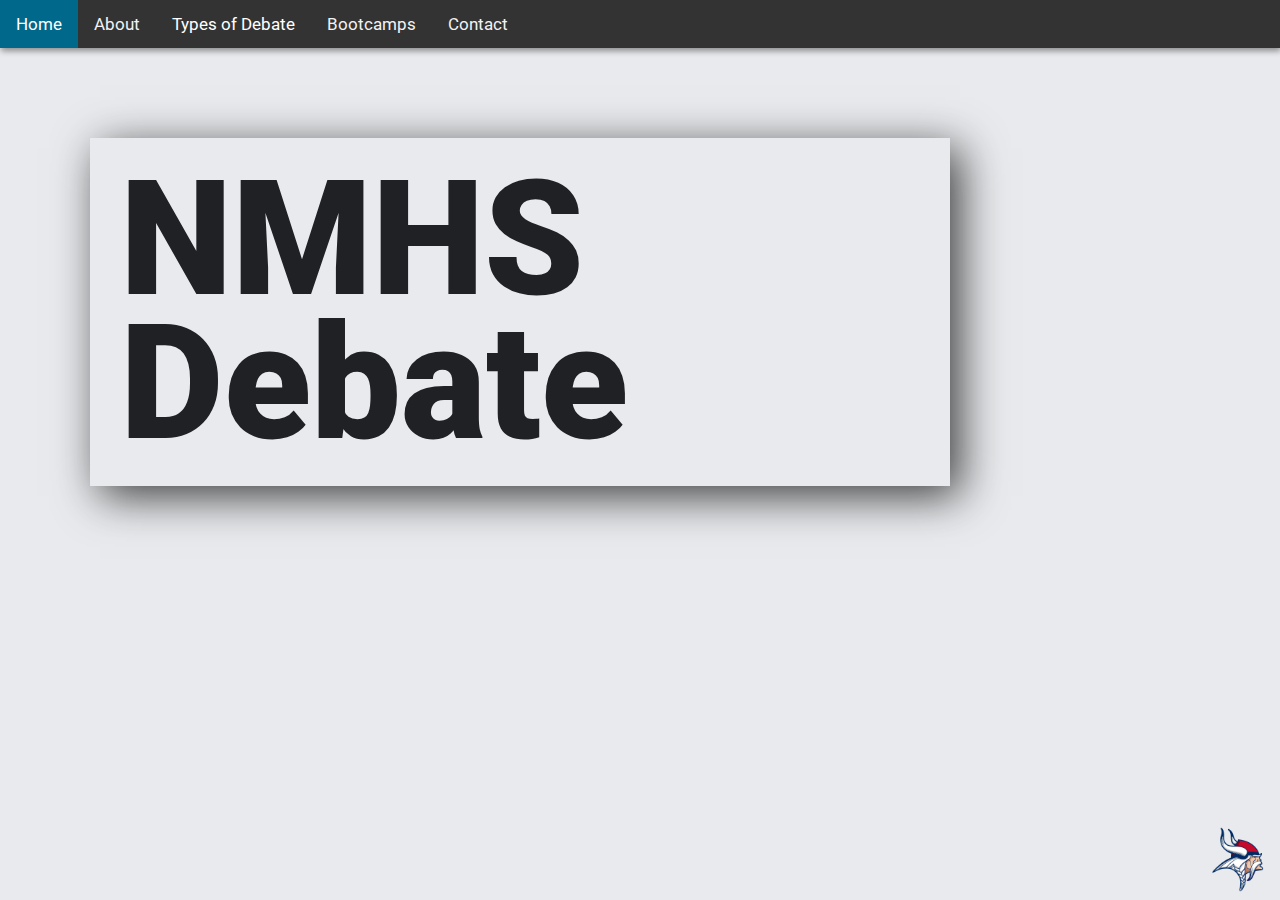
<file: index.html>
<!DOCTYPE html>
<html>
<head>
  <title>Join NMHS Debate</title>
  <link rel="stylesheet" href="/assets/styles.css" />
  <meta charset="utf-8" />
  <link rel="shortcut icon" type="image/png" href="/assets/favicon.png" />
</head>
<body>
  <nav class="topnav" id="myTopnav">
  <a href="/" class="active">Home</a>
  <a href="/about/">About</a>
  <div class="dropdown">
    <button class="dropbtn">Types of Debate
      <i class="fa fa-caret-down"></i>
    </button>
    <div class="dropdown-content">
      <a href="/debate/pf/">Public Forum Debate</a>
      <a href="/debate/ld/">Lincoln-Douglas Debate</a>
      <a href="/debate/congress/">Congressional Debate</a>
    </div>
  </div>
  <a href="/bootcamps/">Bootcamps</a>
  <a href="/contact/">Contact</a>
  <a href="javascript:void(0);" class="icon" onclick="myFunction()">&#9776;</a>
  </nav>
  <main class="content">
    <section class="box">
      <h1>NMHS<br/>Debate</h1>
    </section>
  </main>
  <img class="logo" src="/assets/viking.png" />
  <script src="/assets/main.js"></script>
</body>
</html>
</file>
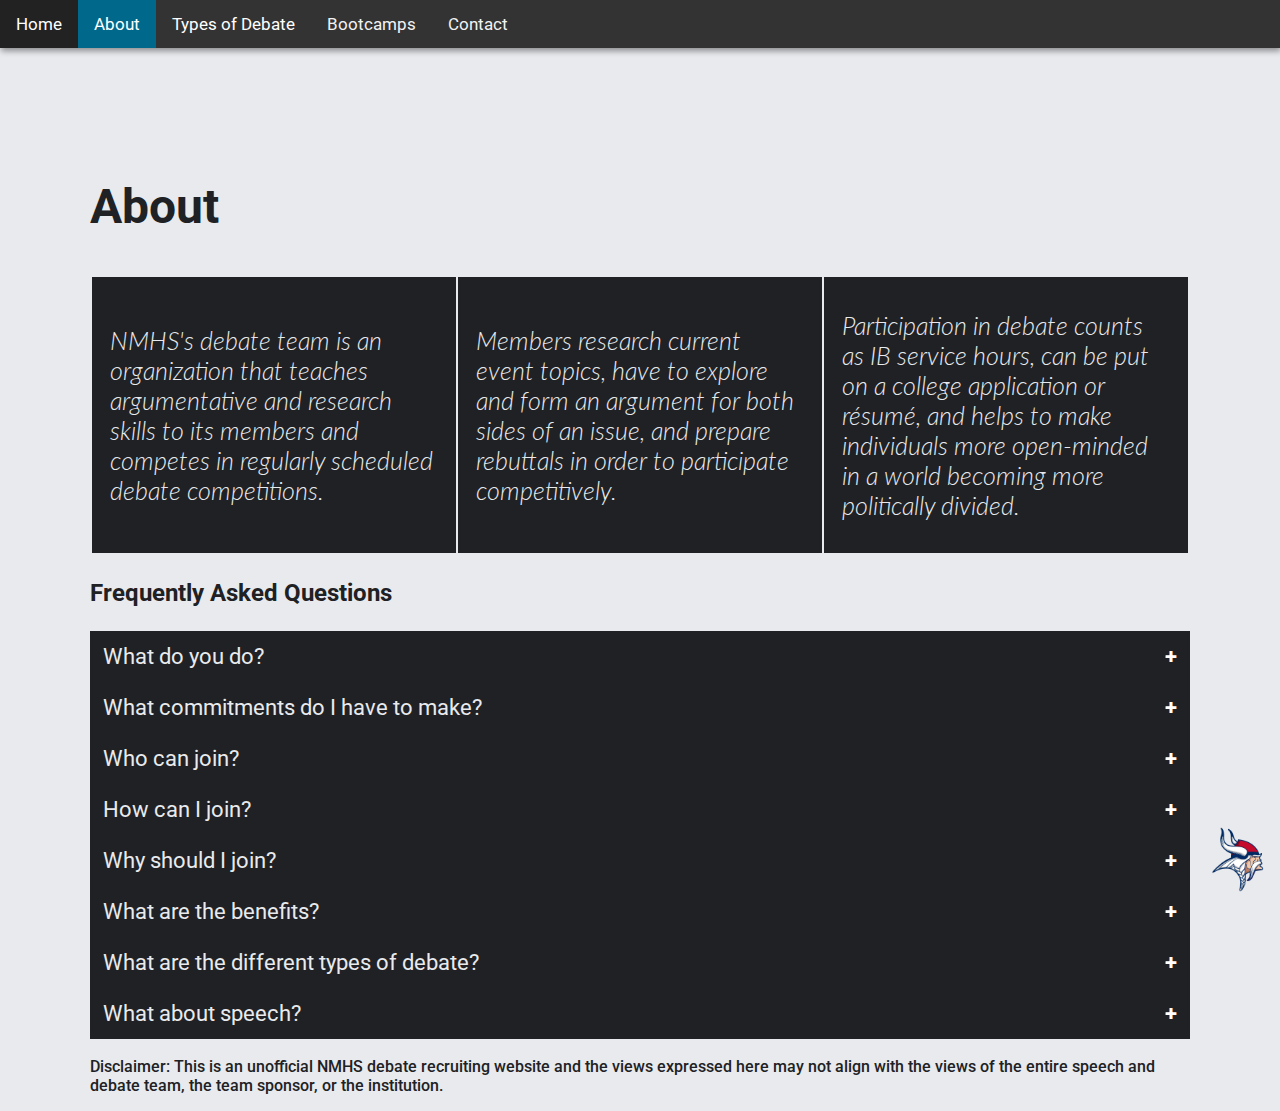
<file: about/index.html>
<!DOCTYPE html>
<html>
<head>
  <title>Join NMHS Debate</title>
  <link rel="stylesheet" href="/assets/styles.css" />
  <meta charset="utf-8" />
  <link rel="shortcut icon" type="image/png" href="/assets/favicon.png" />

</head>
<body>
  <nav class="topnav" id="myTopnav">
  <a href="/">Home</a>
  <a href="/about/" class="active">About</a>
  <div class="dropdown">
    <button class="dropbtn">Types of Debate
      <i class="fa fa-caret-down"></i>
    </button>
    <div class="dropdown-content">
      <a href="/debate/pf/">Public Forum Debate</a>
      <a href="/debate/ld/">Lincoln-Douglas Debate</a>
      <a href="/debate/congress/">Congressional Debate</a>
    </div>
  </div>
  <a href="/bootcamps/">Bootcamps</a>
  <a href="/contact/">Contact</a>
  <a href="javascript:void(0);" class="icon" onclick="myFunction()">&#9776;</a>
  </nav>
  <main class="content">
    <h2>About</h2>
    <table>
      <tbody>
        <tr>
          <td>NMHS's debate team is an organization that teaches argumentative and research skills to its members and competes in regularly scheduled debate competitions.</td>
          <td>Members research current event topics, have to explore and form an argument for both sides of an issue, and prepare rebuttals in order to participate competitively.</td>
          <td>Participation in debate counts as IB service hours, can be put on a college application or résumé, and helps to make individuals more open-minded in a world becoming more politically divided.</td>
        </tr>
      </tbody>
    </table>
    <h3>Frequently Asked Questions</h3>
    <div class="faq">
    <button type="button" class="collapsible">What do you do?</button>
    <div class="fill">
      <p>The team meets twice a week for after-school practice, from 2:15 to 4:00 PM on Tuesday and Thursday. It participates in regular competitions from September through March, and some students - those who qualify nationally - can participate later in the year.</p>
    </div>
    <button type="button" class="collapsible">What commitments do I have to make?</button>
    <div class="fill">
      <p>You must be regularly present at practice and be willing to commit some time to prepare for competition outside of practice. You must also be able to attend some competitions, which mostly occur on Saturday, with some continuing into Sunday. Members must be engaged with one another and able to communicate about topics, preparation, practice, and competition regularly.</p>
    </div>
    <button type="button" class="collapsible">Who can join?</button>
    <div class="fill">
      <p>Everyone can join! As long as you attend NMHS, you can participate as a member of the team. Anyone new to debate is mentored for a year by more experienced members, so don't worry about being inexperienced, either.</p>
    </div>
    <button type="button" class="collapsible">How can I join?</button>
    <div class="fill">
      <p>You can join by contacting Mr. Bischoff at <a href="mailto:michaelj.bischoff@cms.k12.nc.us">michaelj.bischoff@cms.k12.nc.us</a>.</p>
    </div>
    <button type="button" class="collapsible">Why should I join?</button>
    <div class="fill">
      <p>From the founding fathers to the current explosion of online and social media technologies, the principles of open speech and debate have been the life-blood of our democracy, making society stronger by transforming policies, guiding public opinion, and casting light on injustice.Today, it’s more crucial than ever that American teens develop the skills to speak powerfully and persuasively in front of an audience as well as learn to think critically, explore all sides of an issue, and formulate evidence-based, rock-solid points of view. Beyond the improvements in their academic performance that prepare them to excel in college, speech and debate students change in ways that influence every aspect of their lives. It gives them the social and academic confidence they need to grow as individuals, achieve educational goals, pursue meaningful work, and improve the lives of others – and our world.<br /><br />
      From the <a href="https://drive.google.com/file/d/0B7yqG9lXMsJ_Q3lPb0VUVHhnWE5VMjI5d1FYMG5xZHVkZWlZ/view">Debate Novice Guide</a>.
      </p>
    </div>
    <button type="button" class="collapsible">What are the benefits?</button>
    <div class="fill">
      <ul>
        <li>Speech and debate students have a significant edge in college admissions.</li>
        <li>Speech and debate participation provides real cognitive and behavioral outcomes in the following areas:</li>
        <ul>
          <li>Improving reading, listening, speaking, and writing skills</li>
          <li>Improving critical thinking skills</li>
          <li>Fostering intellectual curiosity and open-mindedness</li>
          <li>Increasing motivation</li>
          <li>Increasing engagement</li>
        </ul>
        <li>Speech and debate students can use their participation in the organization towards their IB Service as Action/CAS requirements.</li>
      </ul>
      <p>From the <a href="https://drive.google.com/file/d/0B7yqG9lXMsJ_Q3lPb0VUVHhnWE5VMjI5d1FYMG5xZHVkZWlZ/view">Debate Novice Guide</a>.</p>
    </div>
    <button type="button" class="collapsible">What are the different types of debate?</button>
    <div class="fill">
      <p>The types of debate are <a href="/debate/pf/">Public Forum</a>, a 2v2 research-based debate format, <a href="/debate/ld/">Lincoln-Douglas</a>, a 1v1 logic-based debate format, and <a href="/debate/congress/">Student Congress</a>, where participants imitate the United States Congress by debating bills and resolutions, which they write themselves.</p>
    </div>
    <button type="button" class="collapsible">What about speech?</button>
    <div class="fill">
      <p>For more information about speech, please visit the official team website at <a href="https://nmhs-debate.netlify.app/">nmhs-debate.netlify.app</a> or contact Mr. Bischoff at <a href="mailto:michaelj.bischoff@cms.k12.nc.us">michaelj.bischoff@cms.k12.nc.us</a>. Speech is an entirely different discipline, that being the reason for the two separate recruiting entities.</p>
    </div>
    </div>
    <p><b>Disclaimer: This is an unofficial NMHS debate recruiting website and the views expressed here may not align with the views of the entire speech and debate team, the team sponsor, or the institution.</b></p>
  </main>
  <img class="logo" src="/assets/viking.png" />
  <script src="/assets/main.js"></script>
</body>
</html>
</file>
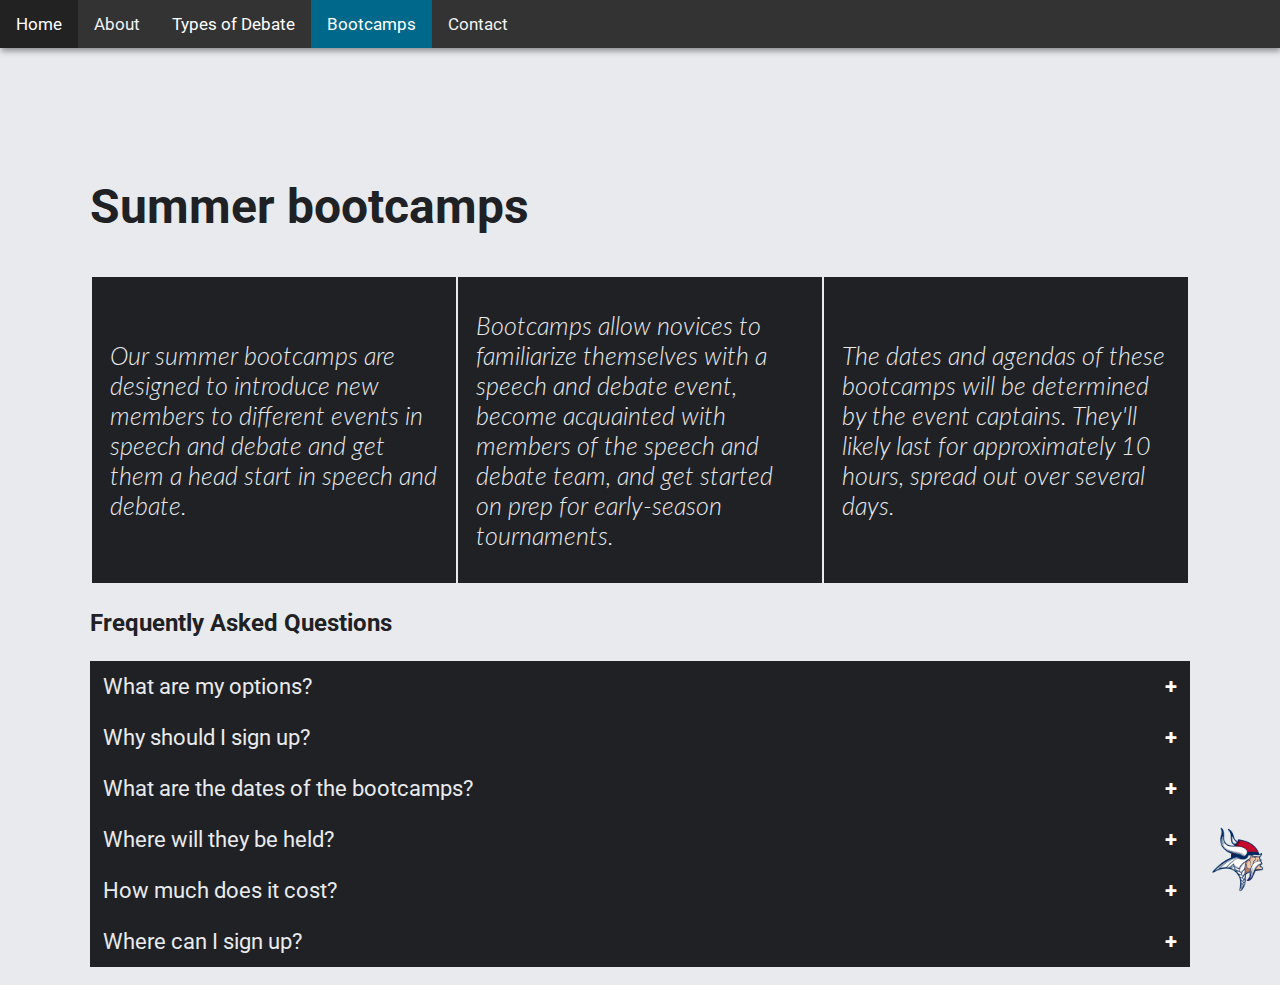
<file: bootcamps/index.html>
<!DOCTYPE html>
<html>
<head>
  <title>Join NMHS Debate</title>
  <link rel="stylesheet" href="/assets/styles.css" />
  <meta charset="utf-8" />
  <link rel="shortcut icon" type="image/png" href="/assets/favicon.png" />

</head>
<body>
  <nav class="topnav" id="myTopnav">
  <a href="/">Home</a>
  <a href="/about/">About</a>
  <div class="dropdown">
    <button class="dropbtn">Types of Debate
      <i class="fa fa-caret-down"></i>
    </button>
    <div class="dropdown-content">
      <a href="/debate/pf/">Public Forum Debate</a>
      <a href="/debate/ld/">Lincoln-Douglas Debate</a>
      <a href="/debate/congress/">Congressional Debate</a>
    </div>
  </div>
  <a href="/bootcamps/" class="active">Bootcamps</a>
  <a href="/contact/">Contact</a>
  <a href="javascript:void(0);" class="icon" onclick="myFunction()">&#9776;</a>
  </nav>
  <main class="content">
    <h2>Summer bootcamps</h2>
    <table>
      <tbody>
        <tr>
          <td>Our summer bootcamps are designed to introduce new members to different events in speech and debate and get them a head start in speech and debate.</td>
          <td>Bootcamps allow novices to familiarize themselves with a speech and debate event, become acquainted with members of the speech and debate team, and get started on prep for early-season tournaments.</td>
          <td>The dates and agendas of these bootcamps will be determined by the event captains. They'll likely last for approximately 10 hours, spread out over several days.</td>
        </tr>
      </tbody>
    </table>
    <h3>Frequently Asked Questions</h3>
    <div class="faq">
    <button type="button" class="collapsible">What are my options?</button>
    <div class="fill">
      <p>This year, we'll have bootcamps in <a href="/debate/pf">Public Forum Debate</a>, <a href="/debate/ld">Lincoln-Douglas Debate</a>, and <a href="https://nmhs-debate.netlify.app/handbook/#event-descriptions">Speech events</a>.</p>
    </div>
    <button type="button" class="collapsible">Why should I sign up?</button>
    <div class="fill">
      <p>NMHS speech and debate bootcamps are a great time to meet new people as you transition towards high school and explore different areas of speech and debate.</p>
    </div>
    <button type="button" class="collapsible">What are the dates of the bootcamps?</button>
    <div class="fill">
      <p>Our bootcamps will be held during the week of August 15-19.</p>
      <ul>
        <li><a href="/debate/pf/">Public forum debate</a> bootcamp: <hl>August 15-19, 1:00 to 3:30 p.m.</hl></li>
        <li><a href="/debate/ld/">Lincoln-Douglas debate</a> bootcamp: <hl>August 15-19, 1:00 to 3:30 p.m.</hl></li>
        <li><a href="https://nmhs-debate.netlify.app/handbook/#event-descriptions">Speech</a> bootcamp: <hl>August 15-19, 3:30 to 5:00 p.m.</hl></li>


      </ul>
    </div>
    <button type="button" class="collapsible">Where will they be held?</button>
    <div class="fill">
      <p>The bootcamps are virtual, through Zoom or a similar service. They can be attended on any device, though a laptop or desktop computer (such as a Chromebook) is recommended.</p>
    </div>

    <button type="button" class="collapsible">How much does it cost?</button>
    <div class="fill">
      <p>Our bootcamps are free for all rising NMHS freshmen or new members of our team.</p></div>
    <button type="button" class="collapsible">Where can I sign up?</button>
    <div class="fill">
      <p>You can sign up here: <a href="https://docs.google.com/forms/d/e/1FAIpQLSef1n1YQOmpgVhpxuLfw9g6n6D15QQSzTnX4LKA2dWVEwybVA/viewform?usp=sf_link">NMHS Speech and Debate, 2022-2023</a></p>
    </div>

    </div>
  </main>
  <img class="logo" src="/assets/viking.png" />
  <script src="/assets/main.js"></script>
</body>
</html>
</file>
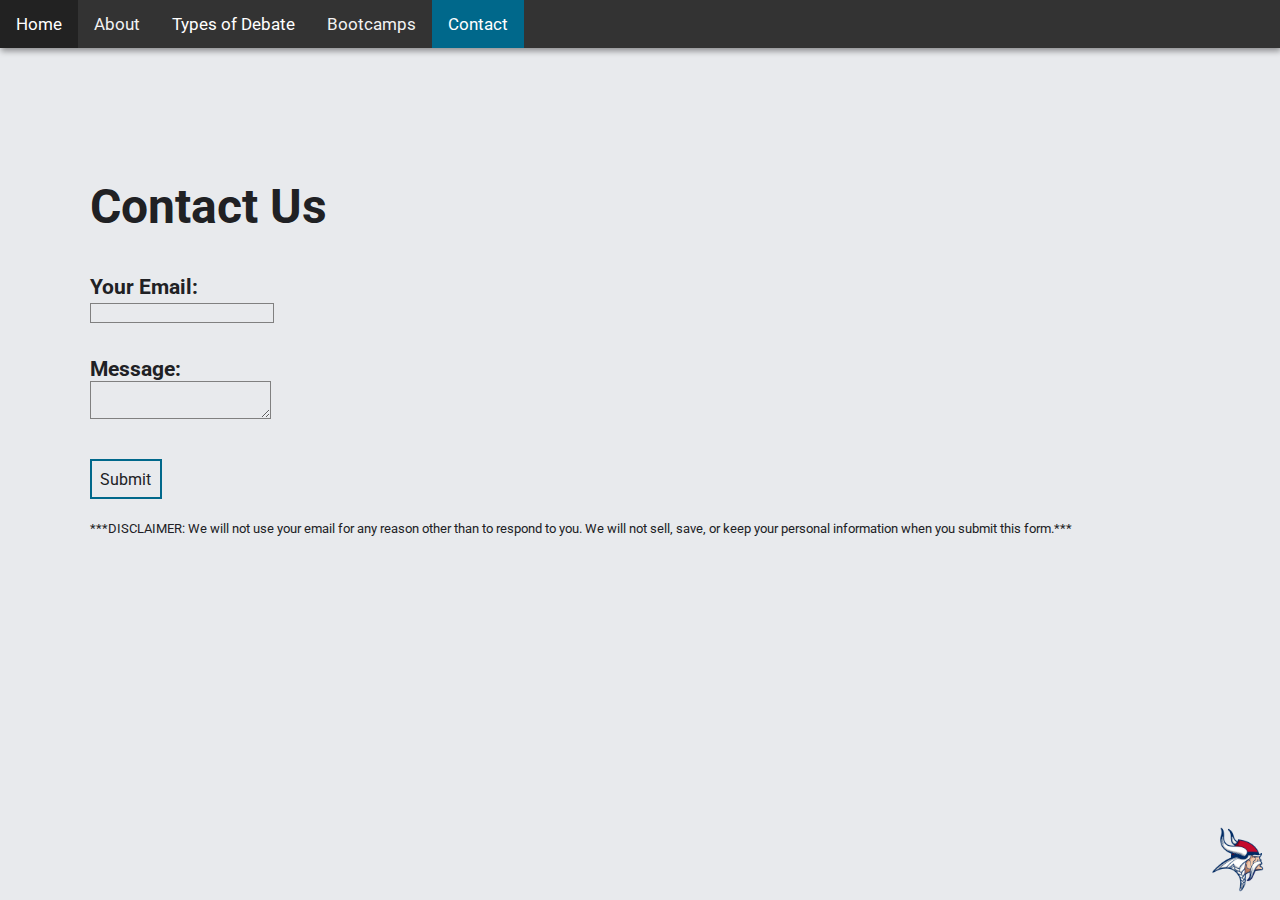
<file: contact/index.html>
<!DOCTYPE html>
<html>
<head>
  <title>Join NMHS Debate</title>
  <link rel="stylesheet" href="/assets/styles.css" />
  <meta charset="utf-8" />
  <link rel="shortcut icon" type="image/png" href="/assets/favicon.png" />

</head>
<body>
  <nav class="topnav" id="myTopnav">
  <a href="/">Home</a>
  <a href="/about/">About</a>
  <div class="dropdown">
    <button class="dropbtn">Types of Debate
      <i class="fa fa-caret-down"></i>
    </button>
    <div class="dropdown-content">
      <a href="/debate/pf/">Public Forum Debate</a>
      <a href="/debate/ld/">Lincoln-Douglas Debate</a>
      <a href="/debate/congress/">Congressional Debate</a>
    </div>
  </div>
  <a href="/bootcamps/">Bootcamps</a>
  <a href="/contact/" class="active">Contact</a>
  <a href="javascript:void(0);" class="icon" onclick="myFunction()">&#9776;</a>
  </nav>
  <main class="content">
      <h2>Contact Us</h2>
      <form id="messages" name="message" data-netlify="true" action="/contact/thanks.html"> 
        <h5>Your Email:<br /><input class="entrybox" type="text" name="email" required /></h5>
        <h5>Message:<br /><textarea class="entrybox" type="text" name="messagebox" required /></textarea></h5>
        <input type="hidden" name="form_submitted" value="1" />
        <button type="submit" class="sub">Submit</button><br /><br />
      </form>
      <small>***DISCLAIMER: We will not use your email for any reason other than to respond to you. We will not sell, save, or keep your personal information when you submit this form.***</small>
  </main>
  <img class="logo" src="/assets/viking.png" />
  <script src="/assets/main.js"></script>
</body>
</html>
</file>
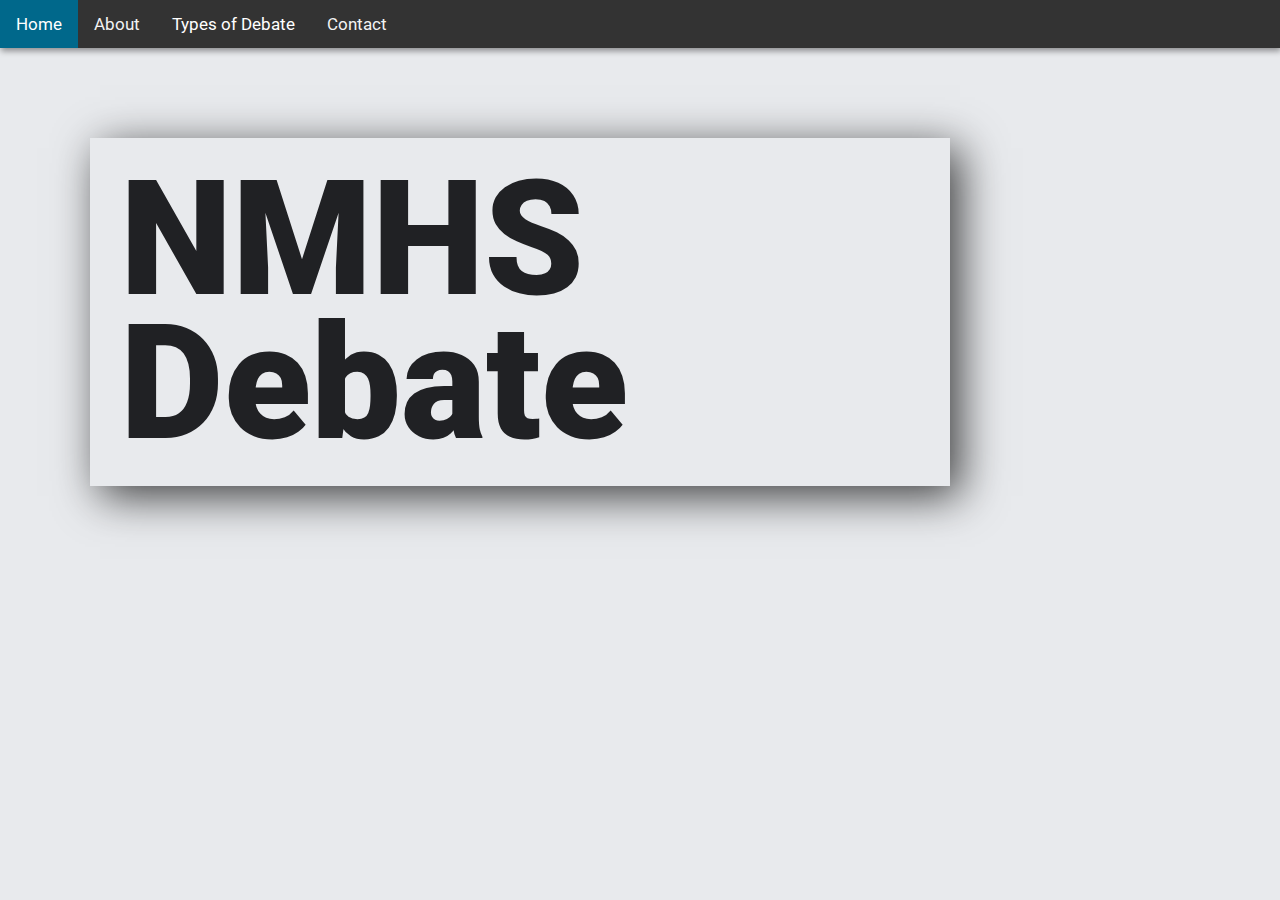
<file: debate/index.html>
<!DOCTYPE html>
<html>
<head>
  <title>Join NMHS Debate</title>
  <link rel="stylesheet" href="/assets/styles.css" />
  <meta charset="utf-8" />
</head>
<body>
  <div class="topnav" id="myTopnav">
  <a href="/" class="active">Home</a>
  <a href="/about/">About</a>
  <div class="dropdown">
    <button class="dropbtn">Types of Debate
      <i class="fa fa-caret-down"></i>
    </button>
    <div class="dropdown-content">
      <a href="/debate/pf/">Public Forum Debate</a>
      <a href="/debate/ld/">Lincoln Douglas Debate</a>
      <a href="/debate/congress/">Congressional Debate</a>
    </div>
  </div>
  <a href="/contact/">Contact</a>
  <a href="javascript:void(0);" class="icon" onclick="myFunction()">&#9776;</a>
  </div>
  <main class="content">
    <section class="box">
      <h1>NMHS<br/>Debate</h1>
    </section>
  </main>
  <script src="/assets/main.js"></script>
</body>
</html>
</file>
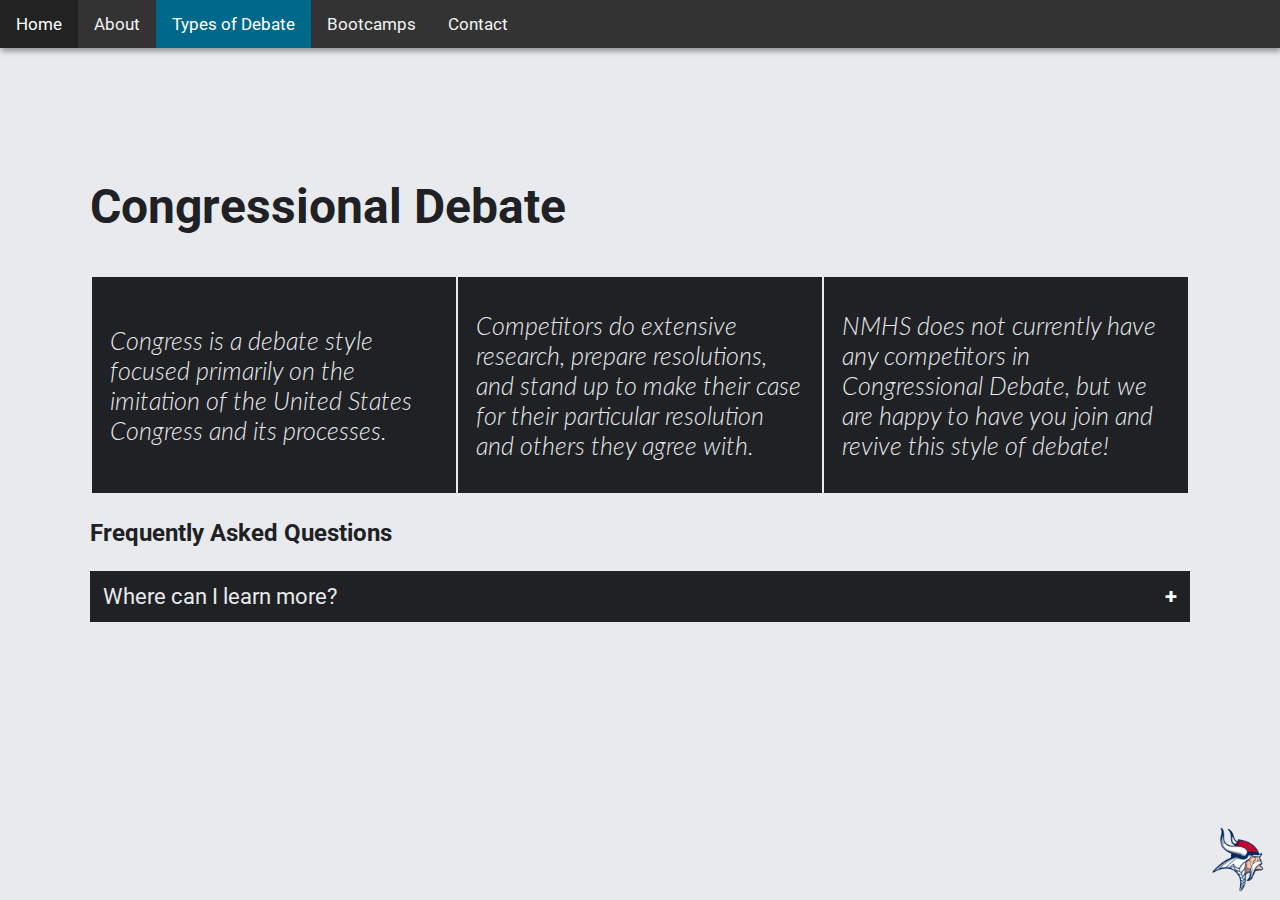
<file: debate/congress/index.html>
<!DOCTYPE html>
<html>
<head>
  <title>Join NMHS Debate</title>
  <link rel="stylesheet" href="/assets/styles.css" />
  <meta charset="utf-8" />
  <link rel="shortcut icon" type="image/png" href="/assets/favicon.png" />

</head>
<body>
  <nav class="topnav" id="myTopnav">
  <a href="/">Home</a>
  <a href="/about/">About</a>
  <div class="dropdown">
    <button class="dropbtn active">Types of Debate
      <i class="fa fa-caret-down"></i>
    </button>
    <div class="dropdown-content">
      <a href="/debate/pf/">Public Forum Debate</a>
      <a href="/debate/ld/">Lincoln-Douglas Debate</a>
      <a href="/debate/congress/" class="active">Congressional Debate</a>
    </div>
  </div>
  <a href="/bootcamps/">Bootcamps</a>
  <a href="/contact/">Contact</a>
  <a href="javascript:void(0);" class="icon" onclick="myFunction()">&#9776;</a>
  </nav>
  <main class="content">
    <h2>Congressional Debate</h2>
    <table>
      <tbody>
        <tr>
          <td>Congress is a debate style focused primarily on the imitation of the United States Congress and its processes.</td>
          <td>Competitors do extensive research, prepare resolutions, and stand up to make their case for their particular resolution and others they agree with.</td>
          <td>NMHS does not currently have any competitors in Congressional Debate, but we are happy to have you join and revive this style of debate!</td>
        </tr>
      </tbody>
    </table>
    <h3>Frequently Asked Questions</h3>
    <div class="faq">
    <button type="button" class="collapsible">Where can I learn more?</button>
    <div class="fill">
      <p>You can learn more about Congressional Debate with the <a href="https://www.speechanddebate.org/wp-content/uploads/Public-Forum-and-Congressional-Debate-Textbook.pdf">Congressional Debate Textbook</a>.</p>
    </div>

    </div>
  </main>
  <img class="logo" src="/assets/viking.png" />
  <script src="/assets/main.js"></script>
</body>
</html>
</file>
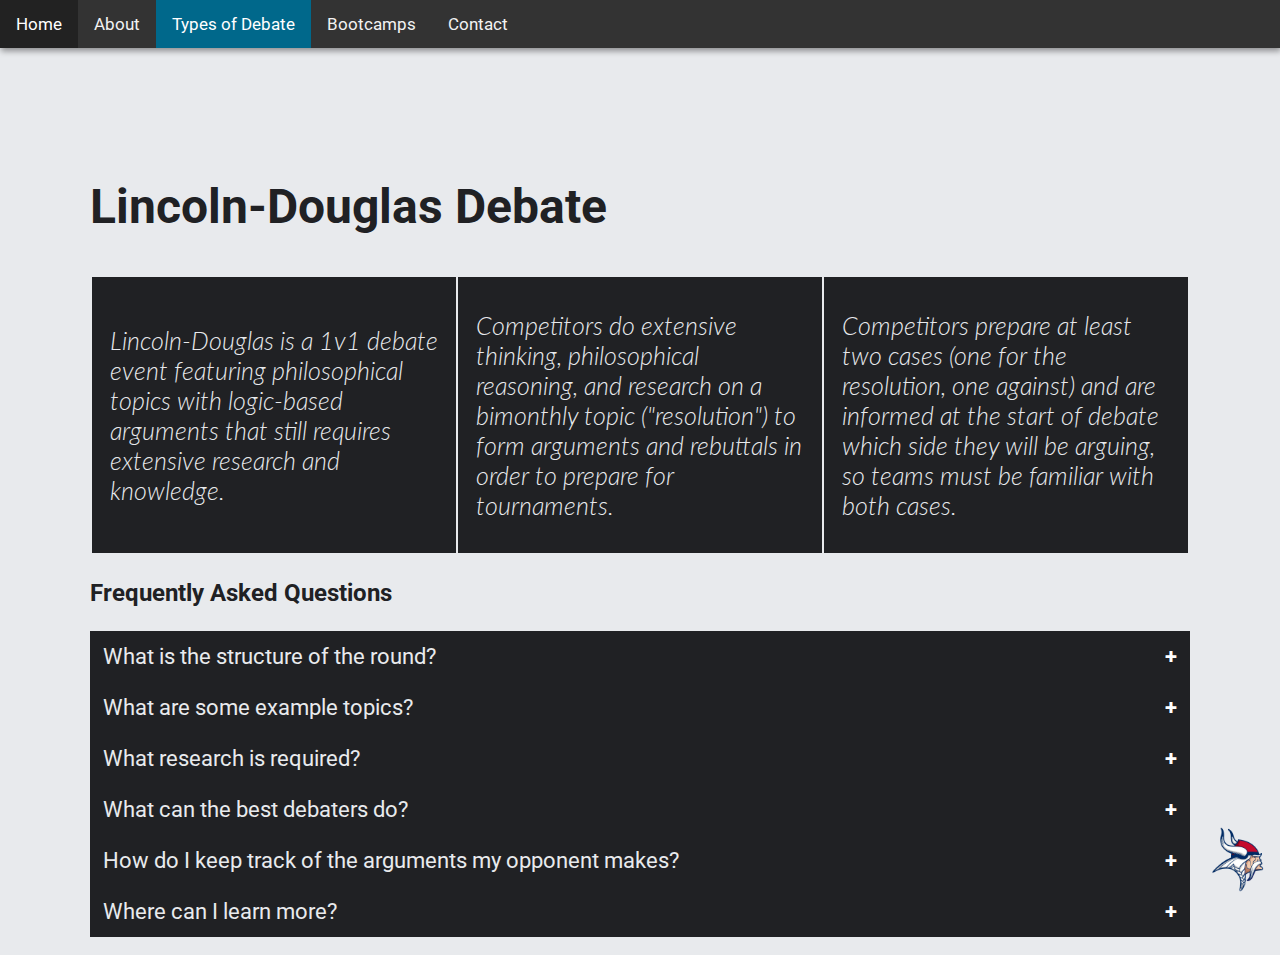
<file: debate/ld/index.html>
<!DOCTYPE html>
<html>
<head>
  <title>Join NMHS Debate</title>
  <link rel="stylesheet" href="/assets/styles.css" />
  <meta charset="utf-8" />
  <link rel="shortcut icon" type="image/png" href="/assets/favicon.png" />

</head>
<body>
  <nav class="topnav" id="myTopnav">
  <a href="/">Home</a>
  <a href="/about/">About</a>
  <div class="dropdown">
    <button class="dropbtn active">Types of Debate
      <i class="fa fa-caret-down"></i>
    </button>
    <div class="dropdown-content">
      <a href="/debate/pf/">Public Forum Debate</a>
      <a href="/debate/ld/" class="active">Lincoln-Douglas Debate</a>
      <a href="/debate/congress/">Congressional Debate</a>
    </div>
  </div>
  <a href="/bootcamps/">Bootcamps</a>
  <a href="/contact/">Contact</a>
  <a href="javascript:void(0);" class="icon" onclick="myFunction()">&#9776;</a>
  </nav>
  <main class="content">
    <h2>Lincoln-Douglas Debate</h2>
    <table>
      <tbody>
        <tr>
          <td>Lincoln-Douglas is a 1v1 debate event featuring philosophical topics with logic-based arguments that still requires extensive research and knowledge.</td>
          <td>Competitors do extensive thinking, philosophical reasoning, and research on a bimonthly topic ("resolution") to form arguments and rebuttals in order to prepare for tournaments.</td>
          <td>Competitors prepare at least two cases (one for the resolution, one against) and are informed at the start of debate which side they will be arguing, so teams must be familiar with both cases.</td>
        </tr>
      </tbody>
    </table>
    <h3>Frequently Asked Questions</h3>
    <div class="faq">
    <button type="button" class="collapsible">What is the structure of the round?</button>
    <div class="fill">
      <p>There are two individuals that debate against each other. There are three affirmative speeches in the round, the "constructive" and two "rebuttals," and two negative speeches, the "constructive" and one "rebuttal." In between some speeches, there is a three-minute cross-examination period. The round is set up as follows:</p>
      <ul>
        <li><hl>Affirmative constructive</hl> (primary arguments): 6 minutes</li>
        <li><hl>Negative cross-exam. of affirmative</hl> (questioning period): 3 minutes</li>
        <li><hl>Negative constructive</hl> (primary arguments): 7 minutes</li>
        <li><hl>Affirmative cross-exam. of negative</hl> (questioning period): 3 minutes</li>
        <li><hl>Affirmative rebuttal</hl> (responses to arguments): 4 minutes</li>
        <li><hl>Negative rebuttal</hl> (responses to arguments): 6 minutes</li>
        <li><hl>Affirmative rebuttal</hl> (further responses): 3 minutes</li>
      </ul>
    </div>
    <button type="button" class="collapsible">What are some example topics?</button>
    <div class="fill">
      <p>Topics in the 2020-2021 school year included:</p>
      <ul>
        <li>Resolved: In a democracy, voting ought to be compulsory.</li>
        <li>Resolved: The United States ought to provide a federal jobs guarantee.</li>
        <li>Resolved: States ought to ban lethal autonomous weapons.</li>
        <li>Resolved: The United States ought to guarantee universal child care.</li>
      </ul>
      <p>Competitors prepare two cases, one agreeing with the resolution (the "affirmative"), and one disagreeing with it (the "negative").</p>
    </div>
    <button type="button" class="collapsible">What research is required?</button> 
    <div class="fill">
      <p>One of the most undervalued skills in LD is the ability to efficiently research. The arguments that you present in round will very rarely be your own thoughts or opinions. Instead, your job in the time leading up to the tournament is to research and become an expert on the topic. You need to be able to find articles, read them, and pull evidence from them to build support for your side of the resolution. These articles should almost always come from reputable news sources, experts in the field, and/or law journals that have articles relating to your topic.<br />
      <p>From the <a href="https://www.speechanddebate.org/wp-content/uploads/Intro_to_LD.J.Roberts.7.5.27.pdf">Introduction to Lincoln-Douglas Debate</a>.</p>
      </p> 
    </div>
    <button type="button" class="collapsible">What can the best debaters do?</button>
    <div class="fill">
      <p>Some of the best LD debaters can easily, quickly, and clearly express their arguments in a technical way that gets their opinions and logic across. You can view the 2019 NSDA Nationals LD Debate Final Round <a href="https://www.youtube.com/watch?v=Dw6Nvv8UMbU">here</a> (Resolved: Violent revolution is a just response to political oppression).</p>
    </div>
    <button type="button" class="collapsible">How do I keep track of the arguments my opponent makes?</button>
    <div class="fill">
      <p>The way that debaters keep track of what arguments have been made in the round is through a method known as “flowing.” Flowing is, essentially, a glorified way of taking notes. Flowing is key to ensuring that you successfully respond, or refute, your opponents case and arguments they make against your case.<br />
       <p>From the <a href="https://www.speechanddebate.org/wp-content/uploads/Intro_to_LD.J.Roberts.7.5.27.pdf">Introduction to Lincoln-Douglas Debate</a>. The skill and process of flowing is identical and essential in all of the styles of debate.</p>
      </p> 
    </div>
    <button type="button" class="collapsible">Where can I learn more?</button>
    <div class="fill">
      <p>You can learn more about Lincoln-Douglas with the <a href="https://www.speechanddebate.org/wp-content/uploads/Lincoln-Douglas-Debate-Textbook.pdf">Lincoln-Douglas Debate Textbook</a>.</p>
    </div>
    </div>
  </main>
  <img class="logo" src="/assets/viking.png" />

  <script src="/assets/main.js"></script>
</body>
</html>
</file>
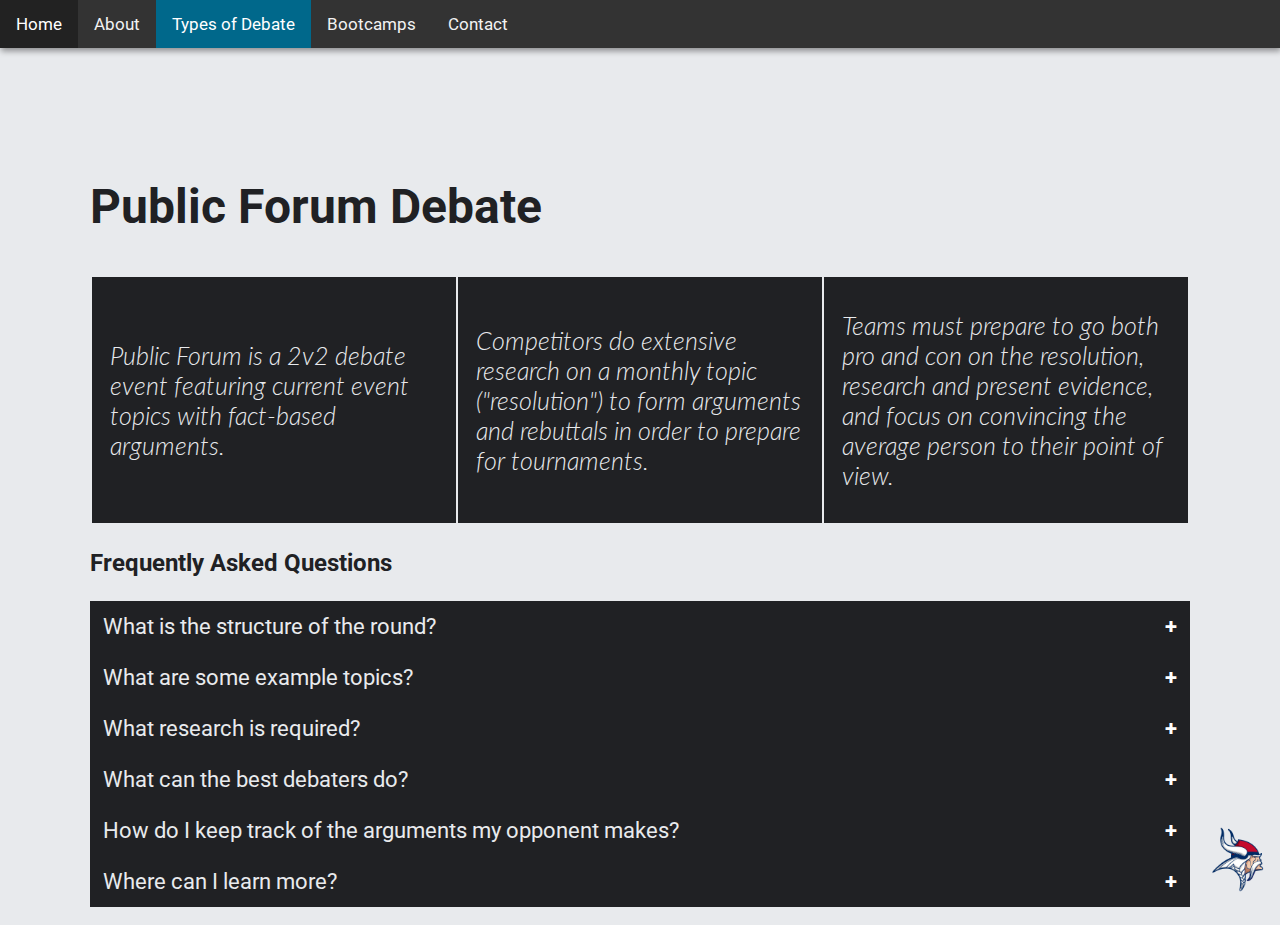
<file: debate/pf/index.html>
<!DOCTYPE html>
<html>
<head>
  <title>Join NMHS Debate</title>
  <link rel="stylesheet" href="/assets/styles.css" />
  <meta charset="utf-8" />
  <link rel="shortcut icon" type="image/png" href="/assets/favicon.png" />

</head>
<body>
  <nav class="topnav" id="myTopnav">
  <a href="/">Home</a>
  <a href="/about/">About</a>
  <div class="dropdown">
    <button class="dropbtn active">Types of Debate
      <i class="fa fa-caret-down"></i>
    </button>
    <div class="dropdown-content">
      <a href="/debate/pf/" class="active">Public Forum Debate</a>
      <a href="/debate/ld/">Lincoln-Douglas Debate</a>
      <a href="/debate/congress/">Congressional Debate</a>
    </div>
  </div>
  <a href="/bootcamps/">Bootcamps</a>
  <a href="/contact/">Contact</a>
  <a href="javascript:void(0);" class="icon" onclick="myFunction()">&#9776;</a>
  </nav>
  <main class="content">
    <h2>Public Forum Debate</h2>
    <table>
      <tbody>
        <tr>
          <td>Public Forum is a 2v2 debate event featuring current event topics with fact-based arguments.</td>
          <td>Competitors do extensive research on a monthly topic ("resolution") to form arguments and rebuttals in order to prepare for tournaments.</td>
          <td>Teams must prepare to go both pro and con on the resolution, research and present evidence, and focus on convincing the average person to their point of view.</td>
        </tr>
      </tbody>
    </table>
    <h3>Frequently Asked Questions</h3>
    <div class="faq">
    <button type="button" class="collapsible">What is the structure of the round?</button>
    <div class="fill">
      <p>There are two teams of two speakers each. There are four speeches in a round, called the "case," "rebuttal," "summary," and "final focus." In between speeches, there is a three-minute crossfire questioning period. The round is set up as follows:
      <ul>
        <li><hl>First team case</hl> (primary arguments): 4 minutes // 1st Speaker</li>
        <li><hl>Second team case</hl> (primary arguments): 4 minutes // 1st Speaker</li>
        <li><hl>Crossfire</hl> (questioning period): 3 minutes // 1st Speakers</li>
        <li><hl>First team rebuttal</hl> (response to second team case): 4 minutes // 2nd Speaker</li>
        <li><hl>Second team rebuttal</hl> (response to first team case/rebuttal): 4 minutes // 2nd Speaker</li>
        <li><hl>Crossfire</hl> (questioning period): 3 minutes // 2nd Speakers</li>
        <li><hl>First team summary</hl> (summary of round thus far and response to second team rebuttal): 3 minutes // 1st Speaker</li>
        <li><hl>Second team summary</hl> (summary of round thus far and response to first team): 3 minutes // 1st Speaker</li>
        <li><hl>Grand Crossfire</hl> (questioning period): 3 minutes // all speakers</li>
        <li><hl>First team final focus</hl> (the last word): 2 minutes // 2nd Speaker</li>
        <li><hl>Second team final focus</hl> (the last word): 2 minutes // 2nd Speaker</li>
      </p>
    </div>
    <button type="button" class="collapsible">What are some example topics?</button>
    <div class="fill">
      <p>Topics in the 2020-2021 school year included:</p>
      <ul>
        <li>Resolved: The United States federal government should enact the Medicare-For-All Act of 2019.</li>
        <li>Resolved: The United States should adopt a declaratory nuclear policy of no first use.</li>
        <li>Resolved: The National Security Agency should end its surveillance of U.S. citizens and lawful permanent residents.</li>
        <li>Resolved: On balance, the benefits of urbanization in West Africa outweigh the harms.</li>
        <li>Resolved: On balance, the benefits of creating the United States Space Force outweigh the harms.</li>
        <li>Resolved: The benefits of the International Monetary Fund outweigh the harms.</li>
      </ul>
      <p>Competitors prepare two cases, one agreeing with the resolution (the "aff"), and one disagreeing with it (the "neg").</p>
    </div>
    <button type="button" class="collapsible">What research is required?</button>
    <div class="fill">
      <p>Students have to research and document evidence to form extensive arguments, responses, and defense for each topic. The following are example evidence and case files from the 2020-2021 November/December topic, "Resolved: The United States should adopt a declaratory nuclear policy of no first use.":</p>
      <ul>
        <li><a href="https://docs.google.com/document/d/e/2PACX-1vQjjCTX8_F8_tr9S-SJQpOOjps_njux0TuSDuc2t4xRGYBr5E0iKPKpq-PfSioI19lRze0EcRR7NQPm/pub">Varsity Aff Case</a></li>
        <li><a href="https://docs.google.com/document/d/e/2PACX-1vTMTlZ0X8jQSsNSvR_RQKd2Cv7-1bvVIT_UIR3jvtDEgefkI_yksZHSz2UOIdxDOpbbt2Ylb2czpTpU/pub">Varsity Neg Case</a></li>
        <li><a href="https://docs.google.com/document/d/e/2PACX-1vRcQ7v4hum4kRFdAj6o1IfXH9Q22HgzsOdieKcN_edSL_qmnWGfR4Gy6Dg6kV0fbBdCssX-PCqrXRiU/pub">Novice Aff Case</a></li>
        <li><a href="https://docs.google.com/document/d/e/2PACX-1vSP3Od8zI5Vyspqq7NXxL3vwZ4czPsG1ZY7TvZp4fNah6etjHskl6tP60p13uMbdQBixaxidtPwJBrj/pub">Novice Neg Case</a></li>
        <li><a href="https://docs.google.com/document/d/e/2PACX-1vRRhJ7o13UnHEli7nCKlmOmPvEWcd0xc2YVdKUDVq9pm2nDAWjQP7tOnkrDCKsAIZojoVXFvoY2yhZQ/pub">Blockfile</a> (responses document)</li>
        <li><a href="https://drive.google.com/drive/folders/10NAXuFCSxsOfjf762glOxk7mHVNa4_3y?usp=sharing">Cardfiles</a> (evidence documents)</li>
      </ul>
    </div>
    <button type="button" class="collapsible">What can the best debaters do?</button>
    <div class="fill">
      <p>Some of the best PF debaters can easily, quickly, and clearly express their arguments in a way that makes sense to the general public. You can view the 2018 NSDA Nationals PF Debate Final Round <a href="https://www.youtube.com/watch?v=MUnyLbeu7qU">here</a> (Resolved: On balance, the benefits of United States participation in the North American Free Trade Agreement outweigh the consequences).</p>
    </div>
    <button type="button" class="collapsible">How do I keep track of the arguments my opponent makes?</button>
    <div class="fill">
      <p>The way that debaters keep track of what arguments have been made in the round is through a method known as “flowing.” Flowing is, essentially, a glorified way of taking notes. Flowing is key to ensuring that you successfully respond, or refute, your opponents case and arguments they make against your case.<br />
       <p>From the <a href="https://www.speechanddebate.org/wp-content/uploads/Intro_to_LD.J.Roberts.7.5.27.pdf">Introduction to Lincoln-Douglas Debate</a>. The skill and process of flowing is identical and essential in all of the styles of debate.</p>
      </p> 
    </div>
    <button type="button" class="collapsible">Where can I learn more?</button>
    <div class="fill">
      <p>You can learn more about Public Forum with the <a href="https://www.speechanddebate.org/wp-content/uploads/Public-Forum-and-Congressional-Debate-Textbook.pdf">Public Forum Debate Textbook</a>.</p>
    </div>
    </div>
  </main>
  <img class="logo" src="/assets/viking.png" />
  <script src="/assets/main.js"></script>
</body>
</html>
</file>
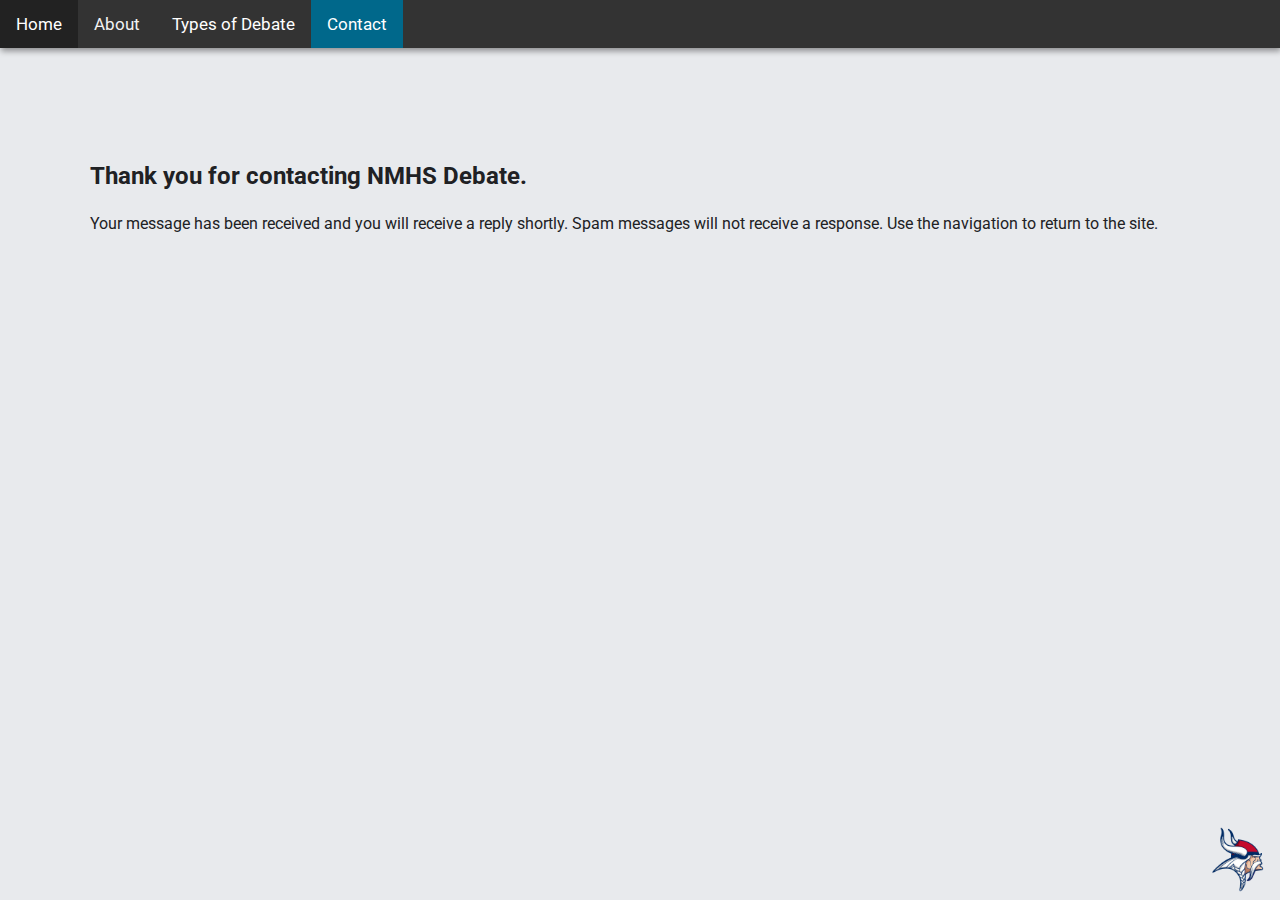
<file: contact/thanks.html>
<!DOCTYPE html>
<html>
<head>
  <title>Join NMHS Debate</title>
  <link rel="stylesheet" href="/assets/styles.css" />
  <meta charset="utf-8" />
  <link rel="shortcut icon" type="image/png" href="/assets/favicon.png" />
</head>
<body>
  <nav class="topnav" id="myTopnav">
  <a href="/">Home</a>
  <a href="/about/">About</a>
  <div class="dropdown">
    <button class="dropbtn">Types of Debate
      <i class="fa fa-caret-down"></i>
    </button>
    <div class="dropdown-content">
      <a href="/debate/pf/">Public Forum Debate</a>
      <a href="/debate/ld/">Lincoln Douglas Debate</a>
      <a href="/debate/congress/">Congressional Debate</a>
    </div>
  </div>
  <a href="/contact/" class="active">Contact</a>
  <a href="javascript:void(0);" class="icon" onclick="myFunction()">&#9776;</a>
  </nav>
  <main class="content">
  <h3>Thank you for contacting NMHS Debate.</h3>
  <p>Your message has been received and you will receive a reply shortly. Spam messages will not receive a response. Use the navigation to return to the site.</p>
  </main>
  <img class="logo" src="/assets/viking.png" />
  <script src="/assets/main.js"></script>
</body>
</html>
</file>
<file: assets/styles.css>
@import url('https://fonts.googleapis.com/css2?family=Roboto:ital,wght@0,100;0,300;0,400;0,500;0,700;0,900;1,100;1,300;1,400;1,500;1,700;1,900&display=swap');
@import url('https://fonts.googleapis.com/css2?family=Lato:ital,wght@1,300&display=swap');


body {
  font-family: "Roboto", sans-serif;
  -ms-overflow-style: none;
  scrollbar-width: none;
  margin: 0;
  background-color: #e8eaed;
  color: #202124;
}

body::-webkit-scrollbar {
    display: none;
}

html:hover {
  cursor: default;
}

.box{
	width: 800px; 
	position: relative;
	box-shadow: 10px 10px 42px 0 rgba(0,0,0,0.75);
  padding: 30px;
}

::selection {
  background-color: transparent;
}

#join {
  font-size: 25px;
  font-weight: 500;
}

h1 {
  font-weight: 900;
  font-size: 10em;
  margin-block-start: 0em;
  margin-block-end: 0em;
  line-height: 90%;
}

h2 {
  font-size: 3em;
}

h3, h4 {
  font-size: 1.5em;
}

h5 {
  font-size: 1.3em;
}

h2, h3, h4 {
  font-weight: 700;
}

b {
  font-weight: 500;
}

.content {
  padding-left: 7vw;
  padding-right: 7vw;
  padding-top: 10vh;
}

.logo {
  position: fixed;
  width: 65px;
  bottom: 8px;
  right: 8px;
}

a:hover {
  cursor: pointer !important;
}

button:hover {
  cursor: pointer !important;
}

.collapsible {
  background-color: #202124;
  color: #e8eaed;
  cursor: pointer;
  padding: 13px;
  width: 100%;
  border: none;
  text-align: left;
  outline: none;
  transition: 0.3s;
  font-size: 22px !important;
  font-weight: 400;
}

.collapsible h4 {
  margin-block-start: 0;
  margin-block-end: 0;
} 

.buttonactive, .collapsible:hover {
  background-color: #161619;
}

.fill {
  padding: 0 18px;
  display: none;
  overflow: hidden;
  background-color: #f1f1f1;
}

.collapsible:after {
  content: '+';
  font-weight: bold;
  font-size: 22px;
  color: white;
  float: right;
  margin-left: 5px;
}

.buttonactive:after {
  content: '-'; 
  font-weight: bold;
}

button {
  font-family: "Roboto", sans-serif;
}

.buttonactive{
  background-color: #161619;
}

td {
  padding: 15px;
  padding-top: 30px;
  padding-bottom: 30px;
  font-size: 25px;
  background-color: #202124;
  color: #e8eaed;
  border: 3px solid transparent;
  width: 33%;
  font-family: "Lato", sans-serif;
  font-weight: 300 !important;
  font-style: italic;
}

#debimg {
  width: 175px;
}

.faq {
  margin-bottom: 2vh;
}

a {
  text-decoration: none;
  color: #00688b;
}

a:hover {
  text-decoration: underline;
}

li {
  line-height: 1.4;
}

hl {
  background-color: #ffff0085;
}

.sub {
  padding: 8.5px;
  border: 2px solid #00688b;
  background-color: transparent;
  font-family: 'Roboto', sans-serif;
  transition: 0.2s;
  color: #202124;
  font-weight: 400;
  font-size: 16px;
}

.sub:hover {
  background-color: #00688b;
  color: white;
  cursor: pointer;
}

.entrybox {
  font-family: "Roboto", sans-serif;
  font-size: 14px;
  background-color: #e8eaed !important;
  border: 1px solid grey;
}


/* Add a black background color to the top navigation */
.topnav {
  background-color: #333;
  overflow: hidden;
  box-shadow: 1px 3px 6px rgba(0, 0, 0, 0.4);
  top: 0;
  left: 0;
  width: 100vw;
}

/* Style the links inside the navigation bar */
.topnav a {
  float: left;
  display: block;
  color: #f2f2f2;
  text-align: center;
  padding: 14px 16px;
  text-decoration: none;
  font-size: 17px;
  transition: 0.3s;
}

/* Add an active class to highlight the current page */
.active {
  background-color: #00688b !important;
  color: white !important;
}

/* Hide the link that should open and close the topnav on small screens */
.topnav .icon {
  display: none;
}

/* Dropdown container - needed to position the dropdown content */
.dropdown {
  float: left;
  overflow: hidden;
}

/* Style the dropdown button to fit inside the topnav */
.dropdown .dropbtn {
  font-size: 17px;
  border: none;
  outline: none;
  color: white;
  padding: 14px 16px;
  background-color: inherit;
  font-family: inherit;
  margin: 0;
  transition: 0.3s;
}

/* Style the dropdown content (hidden by default) */
.dropdown-content {
  display: none;
  position: absolute;
  background-color: #f9f9f9;
  min-width: 160px;
  box-shadow: 0px 8px 16px 0px rgba(0,0,0,0.2);
  z-index: 1;
}

/* Style the links inside the dropdown */
.dropdown-content a {
  float: none;
  color: black;
  padding: 12px 16px;
  text-decoration: none;
  display: block;
  text-align: left;
}

/* Add a dark background on topnav links and the dropdown button on hover */
.topnav a:hover, .dropdown:hover .dropbtn {
  background-color: #222;
  color: white;
}

/* Add a grey background to dropdown links on hover */
.dropdown-content a:hover {
  background-color: #ddd;
  color: black;
}

/* Show the dropdown menu when the user moves the mouse over the dropdown button */
.dropdown:hover .dropdown-content {
  display: block !important;
}

/* When the screen is less than 600 pixels wide, hide all links, except for the first one ("Home"). Show the link that contains should open and close the topnav (.icon) */
@media screen and (max-width: 600px) {
  .topnav a:not(:first-child), .dropdown .dropbtn {
    display: none;
  }
  .topnav a.icon {
    float: right;
    display: block;
  }
}

/* The "responsive" class is added to the topnav with JavaScript when the user clicks on the icon. This class makes the topnav look good on small screens (display the links vertically instead of horizontally) */
@media screen and (max-width: 600px) {
  .topnav.responsive {position: relative;}
  .topnav.responsive a.icon {
    position: absolute;
    right: 0;
    top: 0;
  }
  .topnav.responsive a {
    float: none;
    display: block;
    text-align: left;
  }
  .topnav.responsive .dropdown {float: none;}
  .topnav.responsive .dropdown-content {position: relative;}
  .topnav.responsive .dropdown .dropbtn {
    display: block;
    width: 100%;
    text-align: left;
  }
}


@media (max-width: 1000px) {
  h1 {
    font-size: 8em;
  }
  .box{
	  width: 700px !important; 
  }
}

@media (max-width: 800px) {
  h1 {
    font-size: 7em;
  }
  table, tbody, th, td, tr, thead {
    display: block;
  }
  td {
    border: none;
    position; relative;
    white-space: normal;
    text-align:left;
    width: 94%;
    border-bottom: 2px solid #e8eaed;
  }
  .box {
    width: 600px !important;
  }
  
}

@media (max-width: 700px) {
  h1 {
    font-size: 6em;
  }
  #join {
    font-size: 22px;
  }
  .box {
    width: 500px !important;
  }
}


@media (max-width: 600px) {
  h1 {
    font-size: 5em;
  }
  .box {
    width: 350px !important;
    padding: 15px !important;
  }
}

@media (max-width: 500px) {
  .hom {
    display: none;
  }
  .som {
    display: block;
  }
}

@media (pointer:coarse) {
  h1 { font-size: 10em; }
  h2 { font-size: 5em; }
  h3, h4 { font-size: 3em; }
  h5 {
    font-size: 2.5em; 
    margin-block-start: 0em;
    margin-block-end: 0em;
  }
  #join { font-size: 40px; }
  .box { width: 75vw !important; }
  .hom { display: none; }
  .som { display: block; }
  .logo { display: none; }
  .entrybox { font-size: 30px; }
  .sub {
    font-size: 30px;
    padding: 16.5px;
    border: 8px solid #00688b;
  }
  .content {
    padding-top: 5vh;
  }
  table, tbody, th, td, tr, thead {
    display: block;
  }
  td {
    border: none;
    position; relative;
    white-space: normal;
    text-align:left;
    width: 94%;
    border-bottom: 2px solid #e8eaed;
    font-size: 30px; 
  }
  p {
    font-size: 22px !important;
  }
  li {
    font-size: 19px !important;
  }
  small {
    font-size: 20px;
  }
  .topnav.responsive {position: relative;}
  .topnav.responsive a.icon {
    position: absolute;
    right: 0;
    top: 0;
  }
  .topnav.responsive a {
    float: none;
    display: block;
    text-align: left;
  }
  .topnav.responsive .dropdown {float: none;}
  .topnav.responsive .dropdown-content {position: relative;}
  .topnav.responsive .dropdown .dropbtn {
    display: block;
    width: 100%;
    text-align: left;
  }
  .topnav a {
    font-size: 40px;
  }
  .dropdown .dropbtn {
    font-size: 40px;
  }
}
</file>
